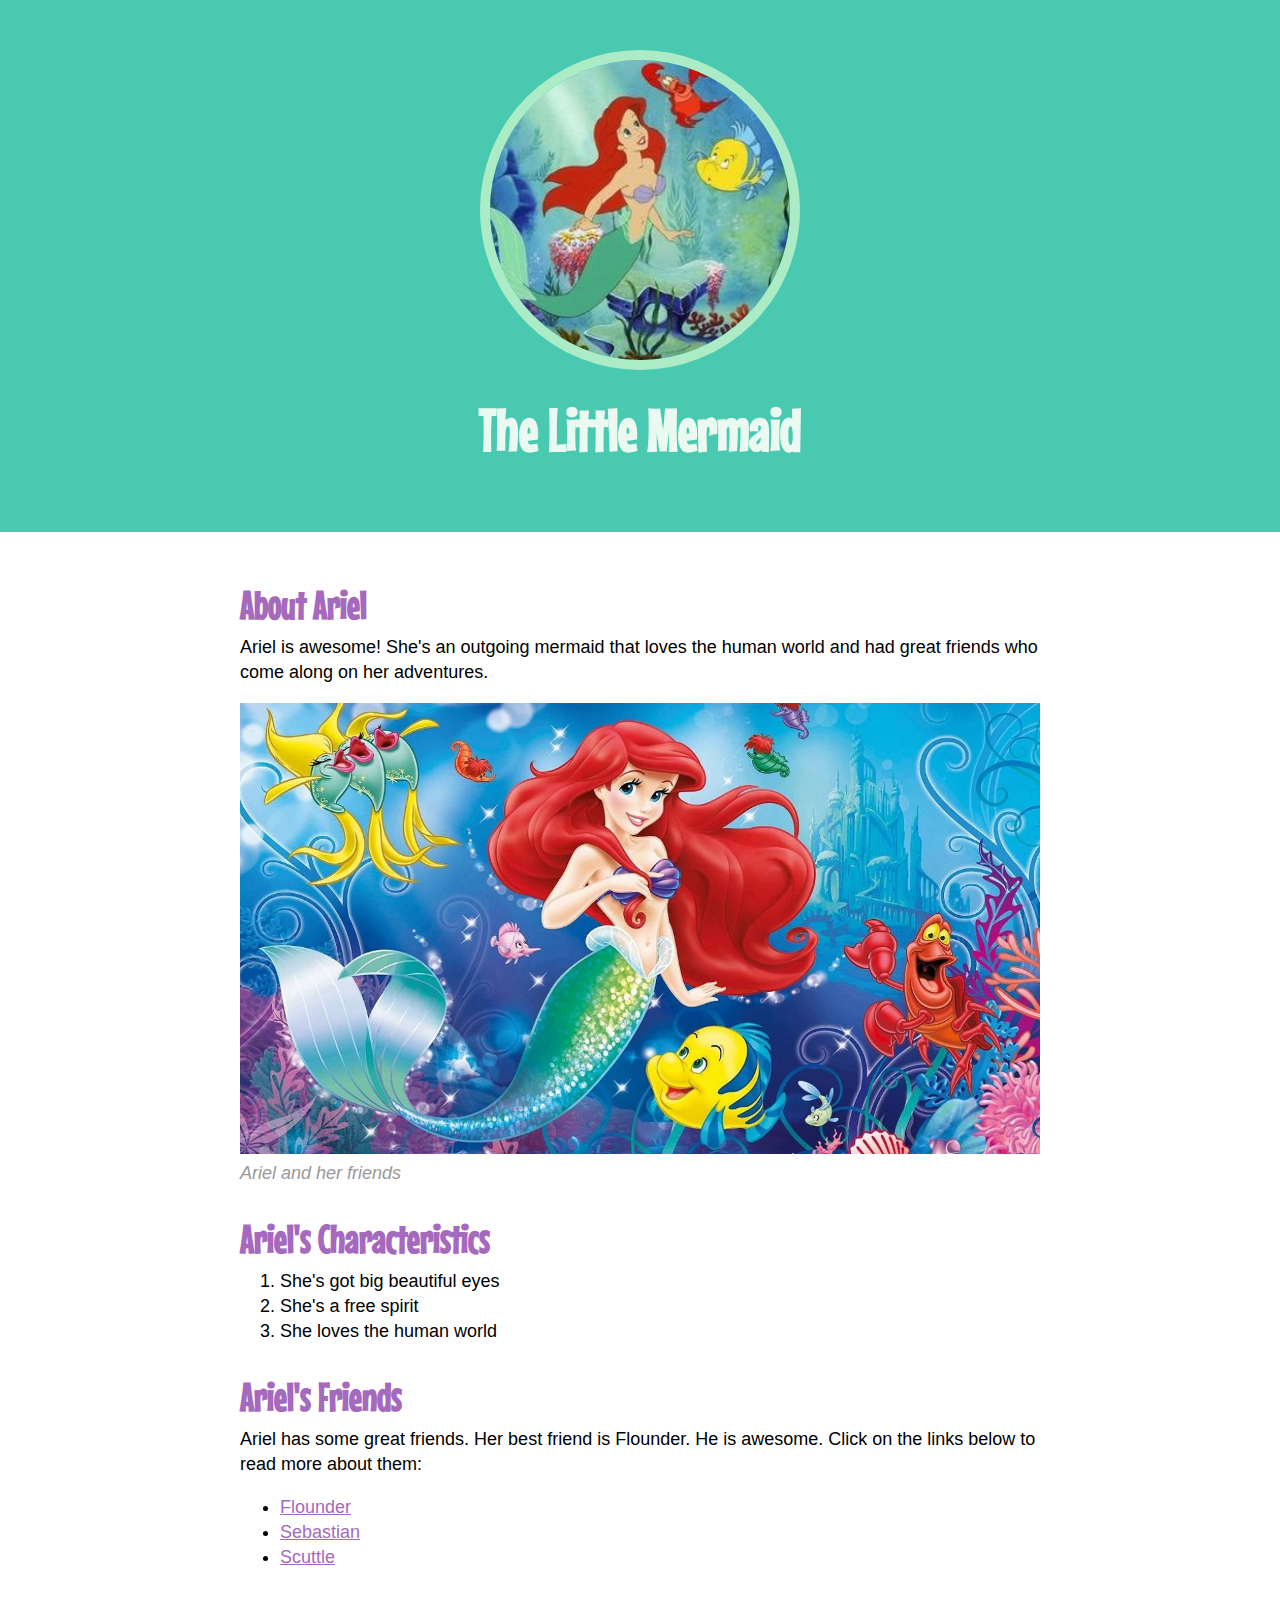
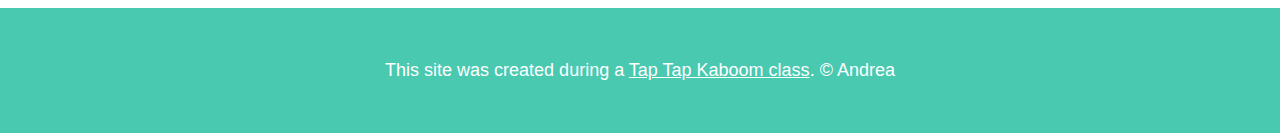
<file: index.html>
<!DOCTYPE html>
<html>
<head>
	<title>The Little Mermaid</title>
	<link rel="icon" href="img/ariel-avatar.jpeg">
	<link href="https://fonts.googleapis.com/css2?family=Mouse+Memoirs&display=swap" rel="stylesheet">
	<link rel="stylesheet" type="text/css" href="css/hero.css">
</head>
<body>
	<!-- header element -->
<header>
	<img src="img/ariel-avatar.jpeg">
	<h1>The Little Mermaid</h1>
</header>

<!-- main element -->
<main>
	<h2>About Ariel</h2>
	<p>Ariel is awesome! She's an outgoing mermaid that loves the human world and had great friends who come along on her adventures.</p>
	<img src="img/ariel-big.jpeg">
	<p class="caption">Ariel and her friends</p>

	<!-- Characteristics -->
	<h2>Ariel's Characteristics</h2>
	<ol>
		<li>She's got big beautiful eyes</li>
		<li>She's a free spirit</li>
		<li>She loves the human world</li>
	</ol>

	<!-- Friends -->
	<h2>Ariel's Friends</h2>
	<p>Ariel has some great friends. Her best friend is Flounder. He is awesome. Click on the links below to read more about them:</p>
	<ul>
		<li><a target="_blank" href="https://disney.fandom.com/wiki/Flounder">Flounder</a></li>
		<li><a target="_blank" href="https://littlemermaid.fandom.com/wiki/Sebastian">Sebastian</a></li>
		<li><a target="_blank" href="https://disney.fandom.com/wiki/Scuttle">Scuttle</a></li>
	</ul>
</main>

<!-- Footer element -->
<footer>
	<p>This site was created during a <a target="_blank" href="https://taptapkaboom.com">Tap Tap Kaboom class</a>. &copy; Andrea</p>
</footer>

</body>
</html>
</file>
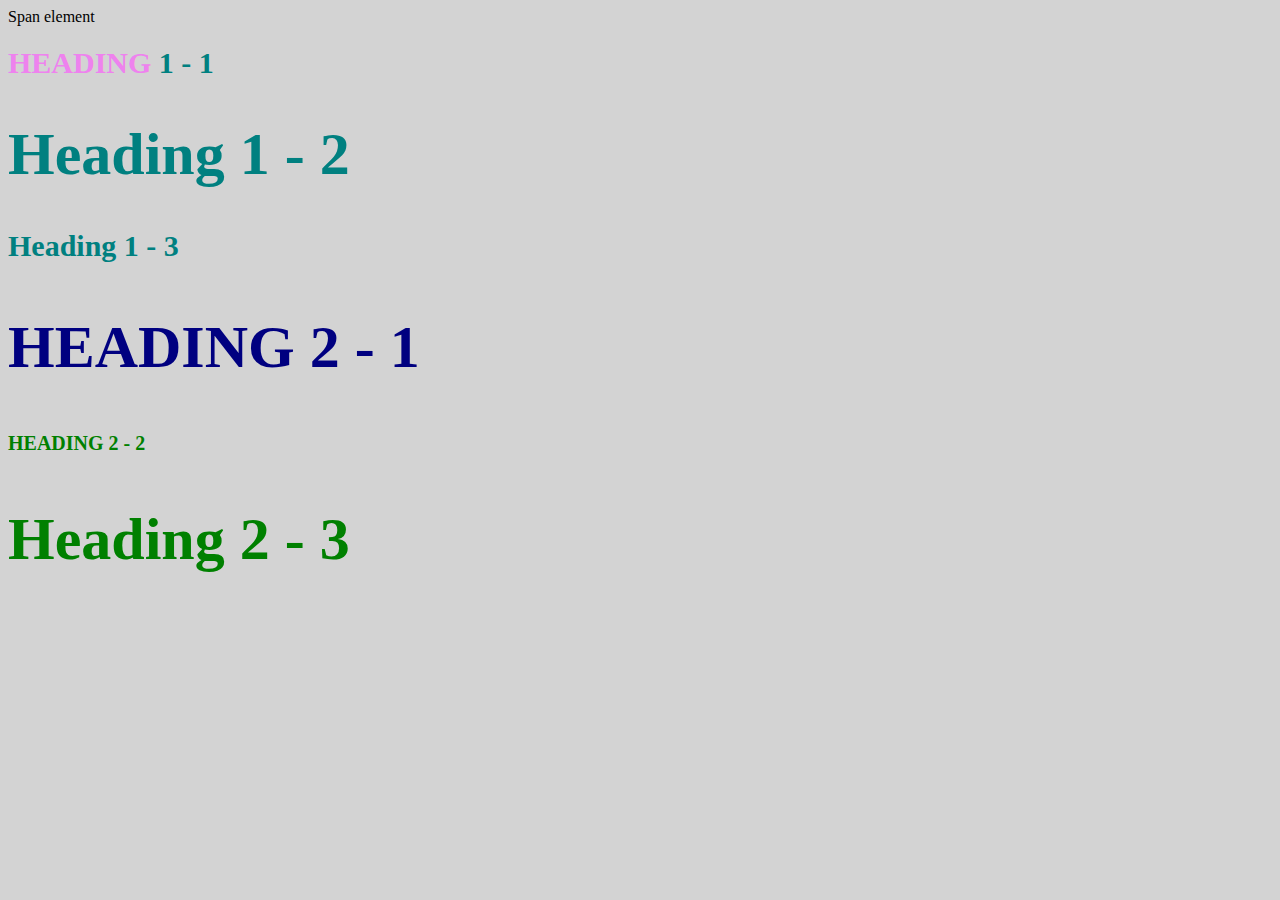
<file: style-test.html>
<!DOCTYPE html>
<html>
<head>
	<title>Style test</title>
<link rel="stylesheet" type="text/css" href="css/test.css">
</head>
<body>
	<span>Span element</span>
	<h1 class="uppercase"><span>Heading</span> 1 - 1</h1>
	<h1 class="big">Heading 1 - 2</h1>
	<h1>Heading 1 - 3</h1>
	<h2 class="big uppercase">Heading 2 - 1</h2>
	<h2 class="uppercase">Heading 2 - 2</h2>
	<h2 class="big">Heading 2 - 3</h2>

</body>
</html>
</file>
<file: css/hero.css>
body{
	margin: 0;
	font-family: 'Georgia', 'Arial', sans-serif;
	font-size: 18px;
	line-height: 25px;
}


header{
	background-color: #48C9B0;
	text-align: center;
	padding-top: 50px;
	padding-bottom: 50px;
}

h1,h2{
	font-family: 'Mouse Memoirs', 'Georgia', sans-serif;
}

/* header styles*/
/*write your comment here*/

header h1{
	font-size: 60px; color: #EAFAF1;
}

header img{
	border-radius: 160px;
	width: 300px;
	border: 10px solid #ABEBC6;
}

main{
	max-width: 800px;
	margin: 0 auto;
	padding: 20px;
}

main img{ 
max-width: 100%;
 }

 h2{
 	font-size: 40px; 
 	color: #A569BD;
 	margin: 40px 0 10px;
 }

 a{
 	color: #A569BD
 }	
a:hover{
	color: white;
	background-color: #483a94;
}

footer{
	background-color: #48C9B0;
	text-align: center;
	color: white;
	padding: 50px;
}

footer p{
	margin: 0;
}

footer a{
	color: white;
}
footer a:hover{
	opacity: .5;
	background-color: transparent;
}

p.caption{
	color: #999999;
	font-style: italic;
	margin-top: 0;
}
</file>
<file: css/test.css>
body{
	background-color: lightgray;
}
h1 {
	font-size: 30px;
	color: teal;
}

h2{
	color: red;
	font-size: 20px;
}

h2{
	color: green;
}

.big{
	font-size: 60px;
}

.uppercase{
	text-transform: uppercase;
}

.big.uppercase{
	color: navy;
}

h1 span{
	color:violet;
}
</file>
